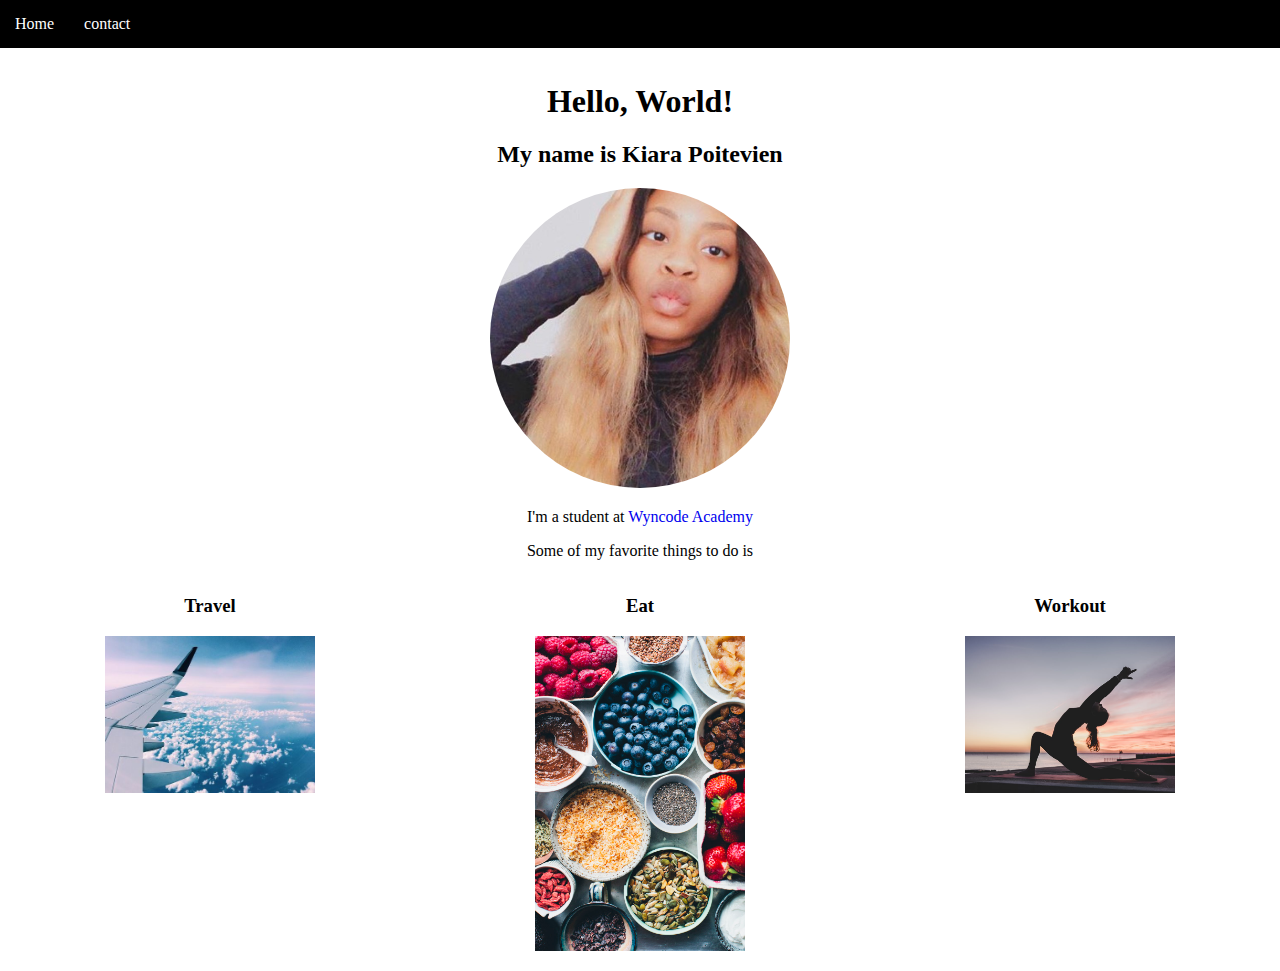
<file: index.html>
<!DOCTYPE html>
<html lang="en">
    <head>
        <meta charset="UTF-8">
        <meta name="viewport" content="width=device-width, initial-scale=1.0">
        <meta http-equiv="X-UA-Compatible" content="ie=edge">
        <link rel="stylesheet" href="global.css">
        <link rel="stylesheet" href="navbar.css">
        <link rel="stylesheet" href="index.css">
        <link href="https://fonts.googleapis.com/css?family=Dancing+Script&display"
        <Title>All About Me!</Title>
    </head>
    <body>
        <nav>
            <ul>
                <li><a href="index.html" class="current-page">Home</a></li>
                <li><a href="contact.html">contact</a></li>
            </ul>
        </nav>
        <main>
            <h1>Hello, World!</h1>
            <h2>My name is Kiara Poitevien</h2>
            <img 
            id="profile-pic"
            src="me2.jpg"
            alt="Picture of Kiara"
            >
            <p>
                I'm a student at 
                <a href="https://wyncode.co" target="_blank">
                Wyncode Academy
            </a>
            </p>
            <div>
                <p>Some of my favorite things to do is</p>
                <ul id="language-list">
                    <li>
                        <h3>Travel</h3>
                        <img src="travel.jpg" alt="Picture of An Airplane">
                    </li>
                    <li>
                        <h3>Eat</h3>
                        <img src="food.jpg" alt="Picture of Fruits">
                    </li>
                    <li>
                        <h3>Workout</h3>
                        <img src="workout.jpeg" alt="Stretching in the sun">
                    </li>
                </ul>
            </div>
        </main>
    </body>
</html>
</file>
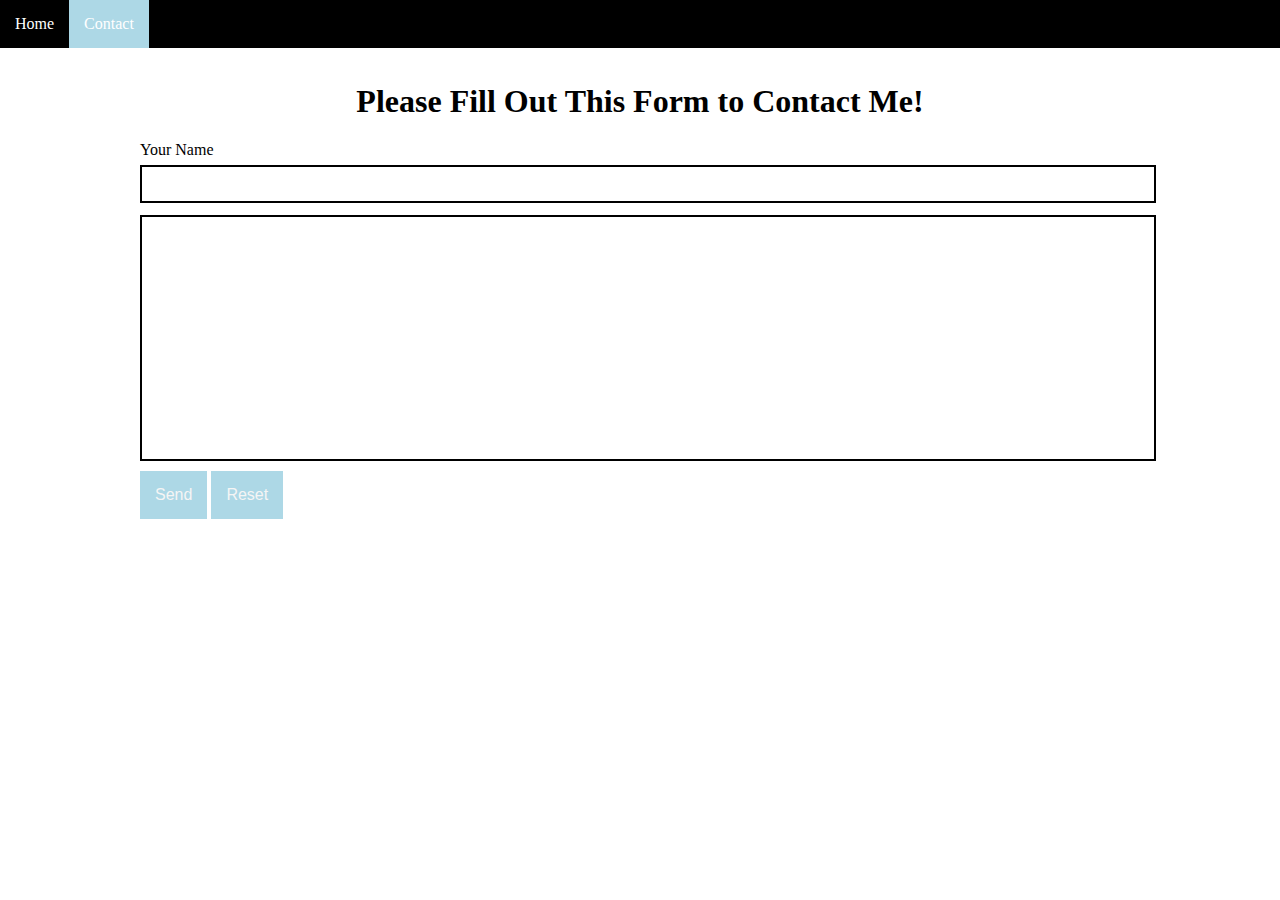
<file: contact.html>
<!DOCTYPE html>
<html lang="en">
<head>
    <meta charset="UTF-8">
    <meta name="viewport" content="width=device-width, initial-scale=1.0">
    <meta http-equiv="X-UA-Compatible" content="ie=edge">
    <link rel="stylesheet" href="global.css">
    <link rel="stylesheet" href="navbar.css">
    <link rel="stylesheet" href="contact.css">
    <link href="https://fonts.googleapis.com/css?family=Dancing+Script&display"
    <title>Contact Me</title>
</head>
<body>
    <nav>
        <ul>
            <li><a href="index.html">Home</a></li>
            <li><a href="contact.html" class="current-page">Contact</a></li>
        </ul>
    </nav>
    <main>
        <h1> Please Fill Out This Form to Contact Me!</h1>
        <form
        action="https://formspree.io/poitevien.kiara@gmail.com"
        method="POST"
        >
            <div class="form-input">
                <label for="your-name"> Your Name</label>
                <input 
                id="your-name"
                type="text"
                name="your-name"
                autocomplete="off"
                > 
            </div>
            <div class="form-input">
                <label for="your-message">
                    <textarea
                    name="your-message"
                    id="your-message"
                    cols="30"
                    rows="10"
                    ></textarea>
                </div>
                <button type="submit">Send</button>
                <input type="reset">
        </form>  
     </main>
  </body> 
  <html
</file>
<file: global.css>
body{ 
    margin: 0;
}
li{
    list-style-type: none;
}
a{
    text-decoration: none;
}
a{
    font-family: "Raleway", sans-serif
    box-sizing: border-box;
}

main{
    margin-top: 65px;
}

ul{
    padding: 0;
}
</file>
<file: navbar.css>
nav {
    background-color: black;
    position: fixed;
    top: 0;
    left: 0;
    right: 0;
    z-index: 2
    ;
}

nav ul{
    display: flex;
    margin: 0;
}

nav a { 
    color: white;
    padding: 15px;
    display: inline-block;
    transition: background-color 0.5s;
}
.current-page{
    background-color: lightblue;
}

nav a:hover{
    background-color: black;
}
</file>
<file: index.css>
main{
    text-align: center;
}

#profile-pic{
    border-radius: 100%;
    width: 300px;
    height: 300px;
    object-fit: cover;
    transition: transform 0.5s;
}

#profile-pic:hover{
    transform: scale(1.1);
}

img{
    width: 50%;
}

#language-list{
    display: grid;
    grid-template-columns: repeat(auto-fit, minmax(250px, 1fr));
    grid-gap: 10px;
}
</file>
<file: contact.css>
h1{
    text-align: center;
}

main{
    padding: 0 20px;
}

textarea{
    resize: none;
}
form{
    width: 1000px;
    margin: 0 auto;
}

input[type="text"],textarea{
    width: 100%;
    font-size: 1.2rem;
    padding: 6px;
    margin: 6px 0;
    border: 2px solid black;
}

button, input[type="reset"]{
    background-color: lightblue;
    color: whitesmoke;
    padding: 15px;
    font-size: 1rem;
    border: 0;
    cursor: pointer;
    transition: background-color 0.3s;
}

button:hover, input[type="reset"]:hover{
    background-color: black;
}

@media (max-width: 1000px){
    form{
        width: 100%;
    }
    h1{
        color: pink
    }
}

@media (max-width: 800px){
    h1{
        color: powderblue;
    }
}
</file>
